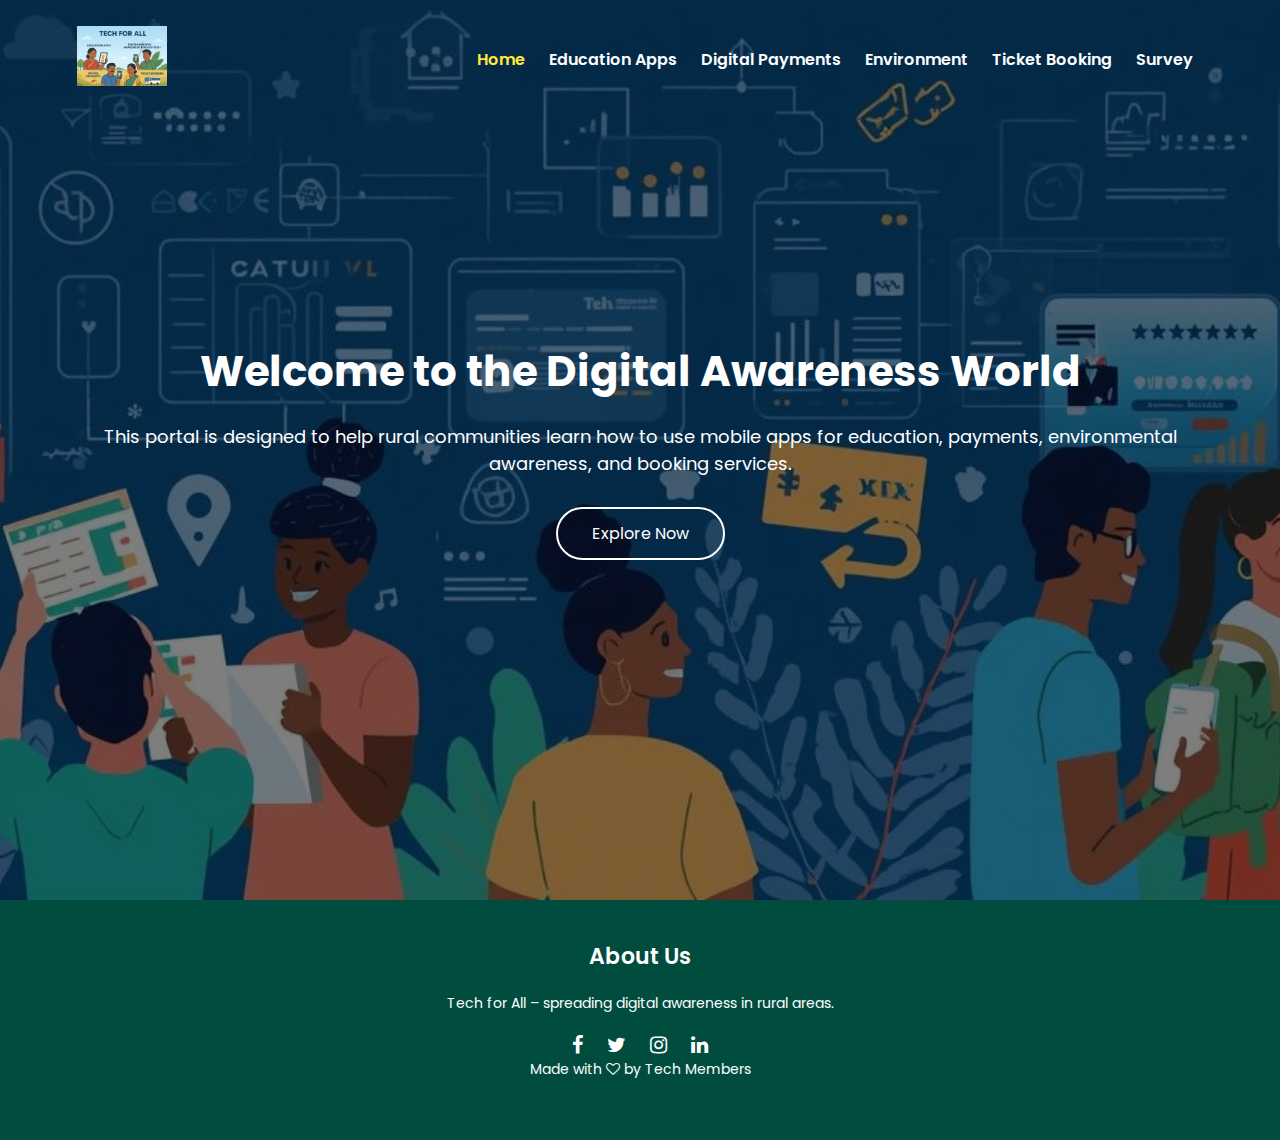
<file: index.html>
<!DOCTYPE html>
<html lang="en">
<head>
  <meta charset="UTF-8">
  <meta name="viewport" content="width=device-width, initial-scale=1.0">
  <title>Tech for All</title>

  <!-- Google Fonts + Font Awesome -->
  <link href="https://fonts.googleapis.com/css2?family=Poppins:wght@300;400;600&display=swap" rel="stylesheet">
  <link rel="stylesheet" href="https://stackpath.bootstrapcdn.com/font-awesome/4.7.0/css/font-awesome.min.css">

  <!-- Custom CSS -->
  <link rel="stylesheet" href="css/style.css">
</head>
<body>
  <!-- Header / Hero Section -->
  <section class="header">
    <nav>
     <a href="index.html"><img src="images/logo.png" alt="Tech for All Logo" class="logo"></a>


      <div class="nav-links" id="navLinks">
        <ul>
          <li><a href="index.html" class="active">Home</a></li>
          <li><a href="pages/education.html">Education Apps</a></li>
          <li><a href="pages/digital.html">Digital Payments</a></li>
          <li><a href="pages/environment.html">Environment</a></li>
          <li><a href="pages/ticket.html">Ticket Booking</a></li>
          <li><a href="pages/survey.html">Survey</a></li>
        </ul>
      </div>
    </nav>

    <div class="text-box">
      <h1>Welcome to the Digital Awareness World</h1>
      <p>This portal is designed to help rural communities learn how to use mobile apps for education, payments, environmental awareness, and booking services.</p>
      <a href="pages/education.html" class="hero-btn">Explore Now</a>
    </div>
  </section>

  <!-- Footer Section -->
  <section class="footer">
    <h4>About Us</h4>
    <p>Tech for All – spreading digital awareness in rural areas.</p>
    <div class="icons">
      <i class="fa fa-facebook"></i>
      <i class="fa fa-twitter"></i>
      <i class="fa fa-instagram"></i>
      <i class="fa fa-linkedin"></i>
    </div>
    <p>Made with <i class="fa fa-heart-o"></i> by Tech Members</p>
  </section>
</body>
</html>
</file>
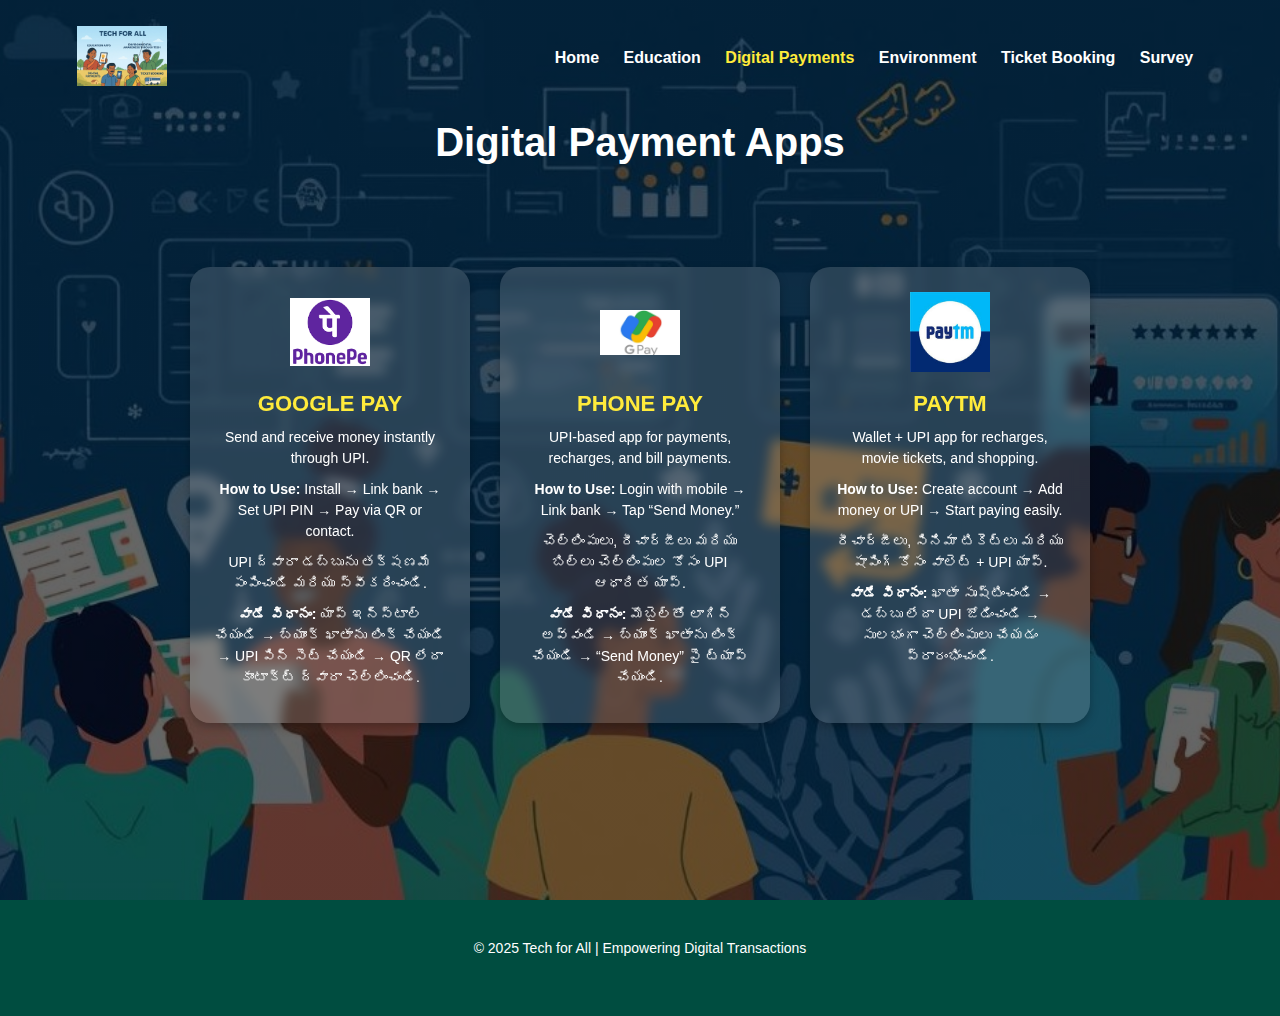
<file: pages/digital.html>
<!DOCTYPE html>
<html lang="en">
<head>
  <meta charset="UTF-8">
  <meta name="viewport" content="width=device-width, initial-scale=1.0">
  <title>Digital Payment Apps | Tech for All</title>
  <link rel="stylesheet" href="../css/style.css">
</head>
<body>
  <section class="sub-header">
    <nav>
      <a href="../index.html"><img src="../images/logo.png" alt="Logo"></a>
      <div class="nav-links" id="navLinks">
        <ul>
          <li><a href="../index.html">Home</a></li>
          <li><a href="education.html">Education</a></li>
          <li><a href="digital.html" class="active">Digital Payments</a></li>
          <li><a href="environment.html">Environment</a></li>
          <li><a href="ticket.html">Ticket Booking</a></li>
          <li><a href="survey.html">Survey</a></li>
        </ul>
      </div>
    </nav>
    <h1>Digital Payment Apps</h1>
  </section>

  <section class="apps">
    <div class="row">
      <div class="app-card">
        <img src="../images/phonepe.png" alt="PhonePe Logo" class="app-logo">
        <h2>GOOGLE PAY</h2>
        <p>Send and receive money instantly through UPI.</p>
        <p><b>How to Use:</b> Install → Link bank → Set UPI PIN → Pay via QR or contact.</p>
        <p>UPI ద్వారా డబ్బును తక్షణమే పంపించండి మరియు స్వీకరించండి.</p>
<p><b>వాడే విధానం:</b> యాప్ ఇన్‌స్టాల్ చేయండి → బ్యాంక్ ఖాతాను లింక్ చేయండి → UPI పిన్ సెట్ చేయండి → QR లేదా కాంటాక్ట్ ద్వారా చెల్లించండి.</p>
  
    </div>

      <div class="app-card">
        <img src="../images/gpay.png" alt="gpay Logo" class="app-logo">
        <h2>PHONE PAY</h2>
        <p>UPI-based app for payments, recharges, and bill payments.</p>
        <p><b>How to Use:</b> Login with mobile → Link bank → Tap “Send Money.”</p>
        <p>చెల్లింపులు, రీచార్జీలు మరియు బిల్లు చెల్లింపుల కోసం UPI ఆధారిత యాప్.</p>
<p><b>వాడే విధానం:</b> మొబైల్‌తో లాగిన్ అవ్వండి → బ్యాంక్ ఖాతాను లింక్ చేయండి → “Send Money” పై ట్యాప్ చేయండి.</p>

      </div>

      <div class="app-card">
        <img src="../images/paytm.png" alt="paytm Logo" class="app-logo">
        <h2>PAYTM</h2>
        <p>Wallet + UPI app for recharges, movie tickets, and shopping.</p>
        <p><b>How to Use:</b> Create account → Add money or UPI → Start paying easily.</p>
      <p>రీచార్జీలు, సినిమా టికెట్లు మరియు షాపింగ్ కోసం వాలెట్ + UPI యాప్.</p>
<p><b>వాడే విధానం:</b> ఖాతా సృష్టించండి → డబ్బు లేదా UPI జోడించండి → సులభంగా చెల్లింపులు చేయడం ప్రారంభించండి.</p>

    </div>
  </section>

  <section class="footer">
    <p>© 2025 Tech for All | Empowering Digital Transactions</p>
  </section>
</body>
</html>
</file>
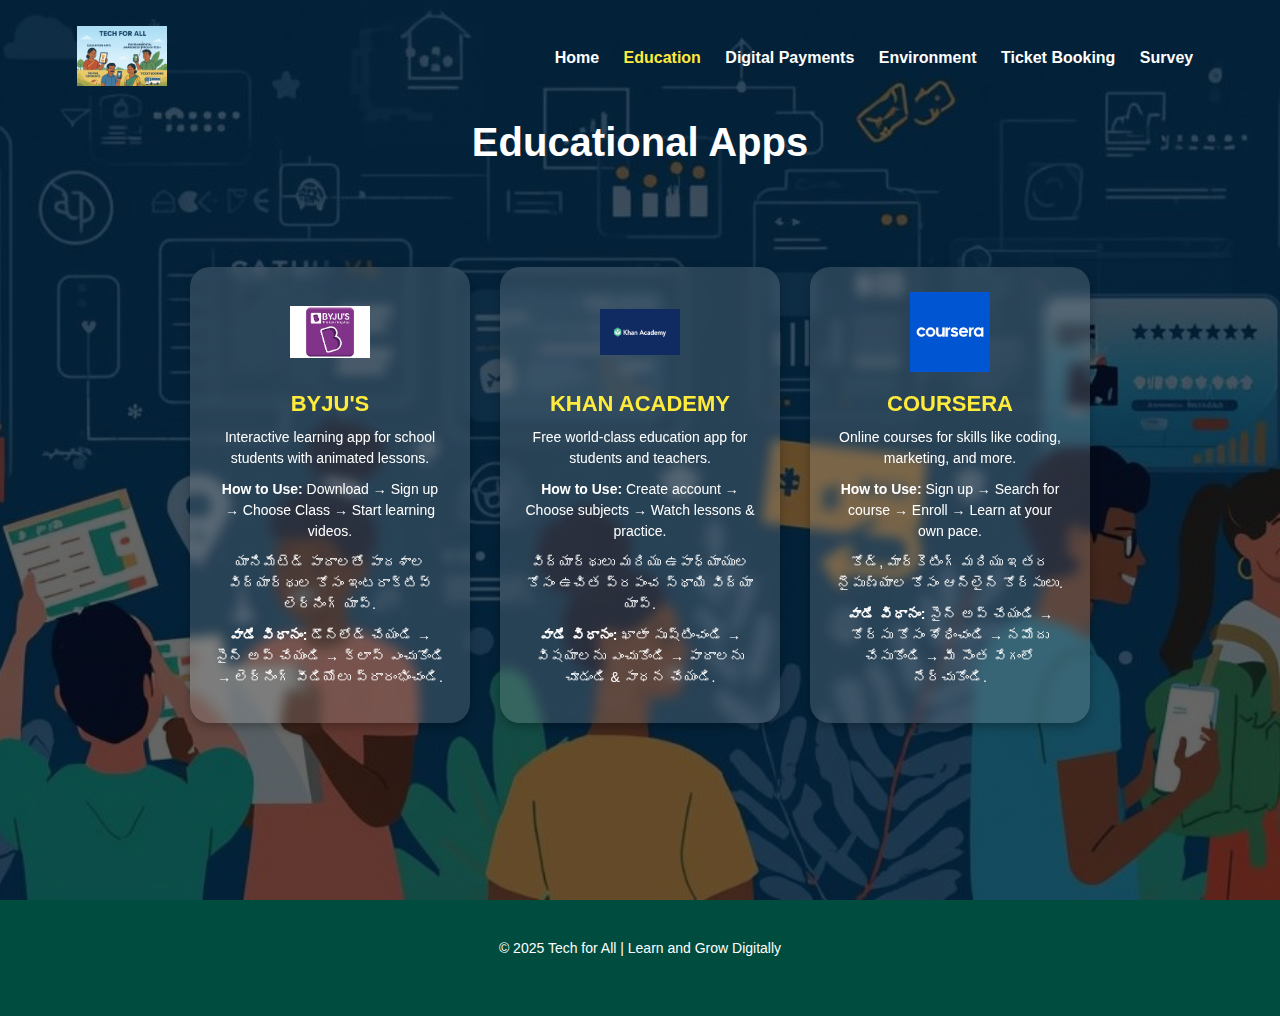
<file: pages/education.html>
<!DOCTYPE html>
<html lang="en">
<head>
  <meta charset="UTF-8">
  <meta name="viewport" content="width=device-width, initial-scale=1.0">
  <title>Educational Apps | Tech for All</title>
  <link rel="stylesheet" href="../css/style.css">
</head>
<body>
  <section class="sub-header">
    <nav>
      <a href="../index.html"><img src="../images/logo.png" alt="Logo"></a>
      <div class="nav-links" id="navLinks">
        <ul>
          <li><a href="../index.html">Home</a></li>
          <li><a href="education.html" class="active">Education</a></li>
          <li><a href="digital.html">Digital Payments</a></li>
          <li><a href="environment.html">Environment</a></li>
          <li><a href="ticket.html">Ticket Booking</a></li>
          <li><a href="survey.html">Survey</a></li>
        </ul>
      </div>
    </nav>
    <h1>Educational Apps</h1>
  </section>

  <section class="apps">
  <div class="row">
    <div class="app-card">
      <img src="../images/byjus.png" alt="Byju's Logo" class="app-logo">
      <h2>BYJU'S</h2>
      <p>Interactive learning app for school students with animated lessons.</p>
      <p><b>How to Use:</b> Download → Sign up → Choose Class → Start learning videos.</p>
      <p>యానిమేటెడ్ పాఠాలతో పాఠశాల విద్యార్థుల కోసం ఇంటరాక్టివ్ లెర్నింగ్ యాప్.</p>
<p><b>వాడే విధానం:</b> డౌన్‌లోడ్ చేయండి → సైన్ అప్ చేయండి → క్లాస్ ఎంచుకోండి → లెర్నింగ్ వీడియోలు ప్రారంభించండి.</p>
   
    </div>

    <div class="app-card">
      <img src="../images/khan.png" alt="Khan Academy Logo" class="app-logo">
      <h2>KHAN ACADEMY</h2>
      <p>Free world-class education app for students and teachers.</p>
      <p><b>How to Use:</b> Create account → Choose subjects → Watch lessons & practice.</p>
      <p>విద్యార్థులు మరియు ఉపాధ్యాయుల కోసం ఉచిత ప్రపంచ స్థాయి విద్యా యాప్.</p>
<p><b>వాడే విధానం:</b> ఖాతా సృష్టించండి → విషయాలను ఎంచుకోండి → పాఠాలను చూడండి & సాధన చేయండి.</p>

    </div>

    <div class="app-card">
      <img src="../images/coursera.png" alt="coursera Logo" class="app-logo">
      <h2>COURSERA</h2>
       <p>Online courses for skills like coding, marketing, and more.</p>
        <p><b>How to Use:</b> Sign up → Search for course → Enroll → Learn at your own pace.</p>
      <p>కోడ్, మార్కెటింగ్ మరియు ఇతర నైపుణ్యాల కోసం ఆన్‌లైన్ కోర్సులు.</p>
<p><b>వాడే విధానం:</b> సైన్ అప్ చేయండి → కోర్సు కోసం శోధించండి → నమోదు చేసుకోండి → మీ సొంత వేగంలో నేర్చుకోండి.</p>

      </div>
</section>

  <section class="footer">
    <p>© 2025 Tech for All | Learn and Grow Digitally</p>
  </section>
</body>
</html>
</file>
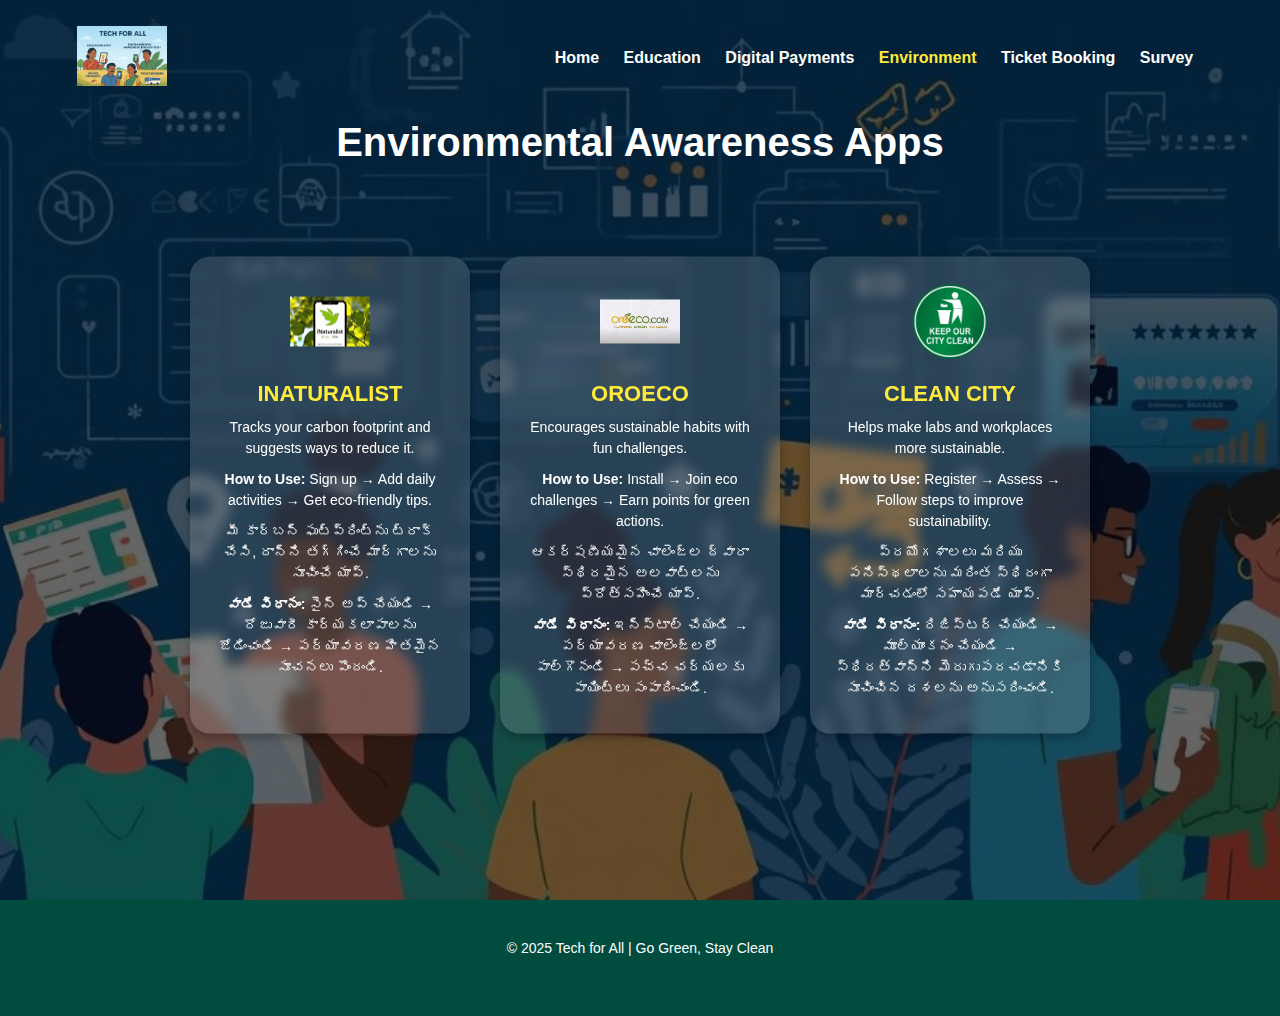
<file: pages/environment.html>
<!DOCTYPE html>
<html lang="en">
<head>
  <meta charset="UTF-8">
  <meta name="viewport" content="width=device-width, initial-scale=1.0">
  <title>Environmental Apps | Tech for All</title>
  <link rel="stylesheet" href="../css/style.css">
</head>
<body>
  <section class="sub-header">
    <nav>
      <a href="../index.html"><img src="../images/logo.png" alt="Logo"></a>
       <div class="nav-links" id="navLinks">
        <ul>
          <li><a href="../index.html">Home</a></li>
          <li><a href="education.html">Education</a></li>
          <li><a href="digital.html">Digital Payments</a></li>
          <li><a href="environment.html" class="active">Environment</a></li>
          <li><a href="ticket.html">Ticket Booking</a></li>
          <li><a href="survey.html">Survey</a></li>
        </ul>
      </div>
    </nav>
    <h1>Environmental Awareness Apps</h1>
  </section>

  <section class="apps">
    <div class="row">
      <div class="app-card">
        <img src="../images/inaturalist.png" alt="inaturalist Logo" class="app-logo">
        <h2>INATURALIST</h2>
        <p>Tracks your carbon footprint and suggests ways to reduce it.</p>
        <p><b>How to Use:</b> Sign up → Add daily activities → Get eco-friendly tips.</p>
      <p>మీ కార్బన్ ఫుట్‌ప్రింట్‌ను ట్రాక్ చేసి, దాన్ని తగ్గించే మార్గాలను సూచించే యాప్.</p>
<p><b>వాడే విధానం:</b> సైన్ అప్ చేయండి → రోజువారీ కార్యకలాపాలను జోడించండి → పర్యావరణ హితమైన సూచనలు పొందండి.</p>

      </div>

      <div class="app-card">
        <img src="../images/oroeco.png" alt="oroeco Logo" class="app-logo">
        <h2>OROECO</h2>
        <p>Encourages sustainable habits with fun challenges.</p>
        <p><b>How to Use:</b> Install → Join eco challenges → Earn points for green actions.</p>
      <p>ఆకర్షణీయమైన చాలెంజ్‌ల ద్వారా స్థిరమైన అలవాట్లను ప్రోత్సహించే యాప్.</p>
<p><b>వాడే విధానం:</b> ఇన్‌స్టాల్ చేయండి → పర్యావరణ చాలెంజ్‌లలో పాల్గొనండి → పచ్చ చర్యలకు పాయింట్లు సంపాదించండి.</p>

      </div>

      <div class="app-card">
        <img src="../images/cleancity.png" alt="cleancity Logo" class="app-logo">
        <h2>CLEAN CITY</h2>
        <p>Helps make labs and workplaces more sustainable.</p>
        <p><b>How to Use:</b> Register → Assess → Follow steps to improve sustainability.</p>
      <p>ప్రయోగశాలలు మరియు పనిస్థలాలను మరింత స్థిరంగా మార్చడంలో సహాయపడే యాప్.</p>
<p><b>వాడే విధానం:</b> రిజిస్టర్ చేయండి → మూల్యాంకనం చేయండి → స్థిరత్వాన్ని మెరుగుపరచడానికి సూచించిన దశలను అనుసరించండి.</p>

      </div>
    </div>
  </section>

  <section class="footer">
    <p>© 2025 Tech for All | Go Green, Stay Clean</p>
  </section>
</body>
</html>
</file>
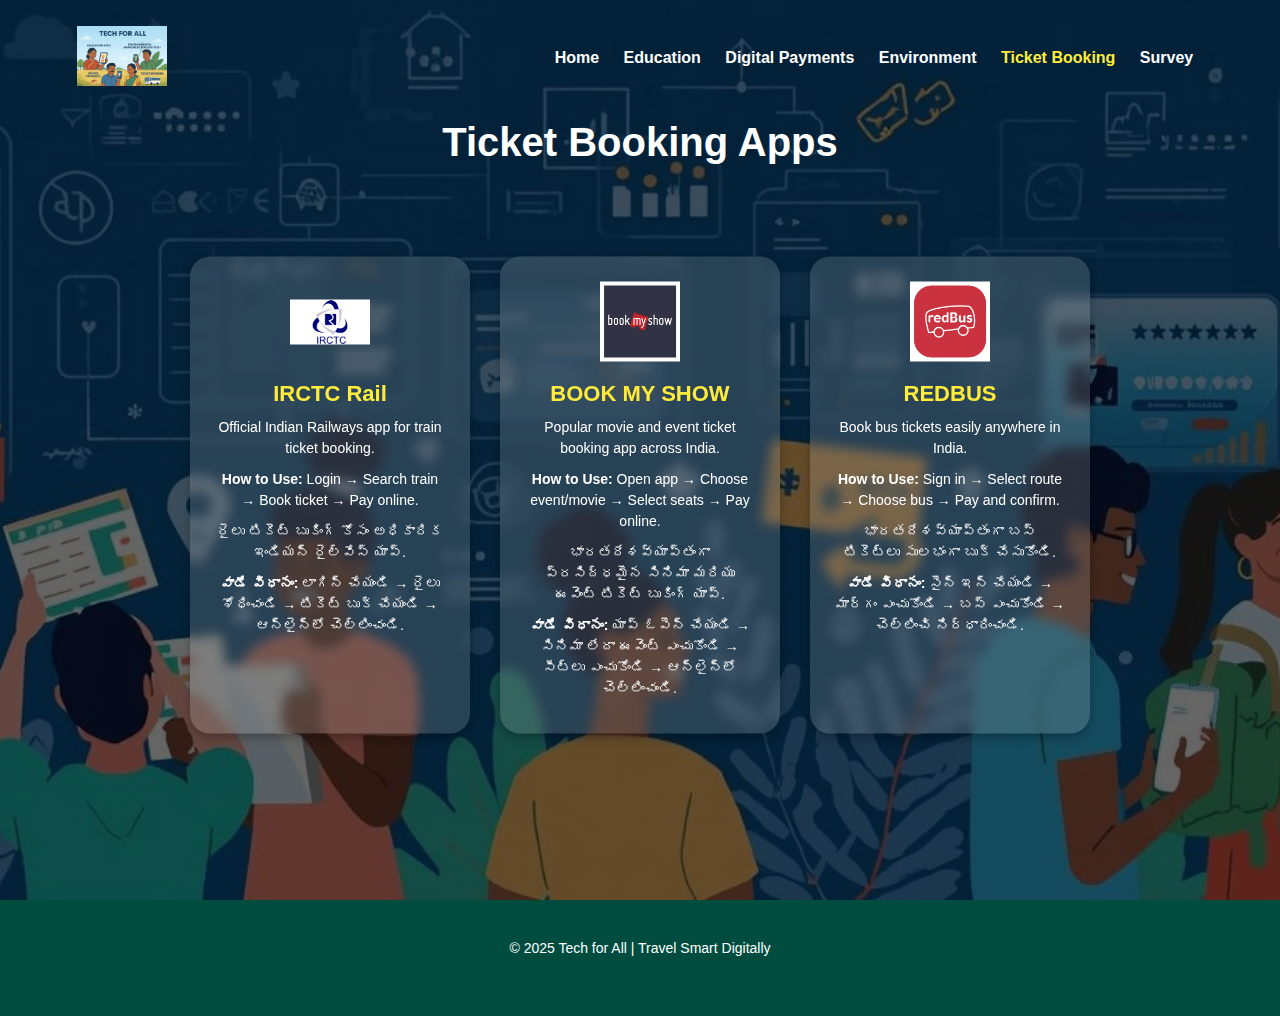
<file: pages/ticket.html>
<!DOCTYPE html>
<html lang="en">
<head>
  <meta charset="UTF-8">
  <meta name="viewport" content="width=device-width, initial-scale=1.0">
  <title>Ticket Booking Apps | Tech for All</title>
  <link rel="stylesheet" href="../css/style.css">
</head>
<body>

  <section class="sub-header ticket-page">
    <nav>
      <a href="../index.html"><img src="../images/logo.png" alt="Logo"></a>
      <div class="nav-links" id="navLinks">
        <ul>
          <li><a href="../index.html">Home</a></li>
          <li><a href="education.html">Education</a></li>
          <li><a href="digital.html">Digital Payments</a></li>
          <li><a href="environment.html">Environment</a></li>
          <li><a href="ticket.html" class="active">Ticket Booking</a></li>
          <li><a href="survey.html">Survey</a></li>
        </ul>
      </div>
    </nav>

    <h1>Ticket Booking Apps</h1>

    <!-- ✅ Keep cards INSIDE the sub-header like digital.html -->
    <section class="apps">
      <div class="row">
        <div class="app-card">
          <img src="../images/irctc.png" alt="IRCTC Logo" class="app-logo">
          <h2>IRCTC Rail</h2>
          <p>Official Indian Railways app for train ticket booking.</p>
          <p><b>How to Use:</b> Login → Search train → Book ticket → Pay online.</p>
          <p>రైలు టికెట్ బుకింగ్ కోసం అధికారిక ఇండియన్ రైల్వేస్ యాప్.</p>
          <p><b>వాడే విధానం:</b> లాగిన్ చేయండి → రైలు శోధించండి → టికెట్ బుక్ చేయండి → ఆన్‌లైన్‌లో చెల్లించండి.</p>
        </div>

        <div class="app-card">
          <img src="../images/bookmyshow.png" alt="BookMyShow Logo" class="app-logo">
          <h2>BOOK MY SHOW</h2>
          <p>Popular movie and event ticket booking app across India.</p>
          <p><b>How to Use:</b> Open app → Choose event/movie → Select seats → Pay online.</p>
          <p>భారతదేశవ్యాప్తంగా ప్రసిద్ధమైన సినిమా మరియు ఈవెంట్ టికెట్ బుకింగ్ యాప్.</p>
          <p><b>వాడే విధానం:</b> యాప్ ఓపెన్ చేయండి → సినిమా లేదా ఈవెంట్ ఎంచుకోండి → సీట్లు ఎంచుకోండి → ఆన్‌లైన్‌లో చెల్లించండి.</p>
        </div>

        <div class="app-card">
          <img src="../images/redbus.png" alt="RedBus Logo" class="app-logo">
          <h2>REDBUS</h2>
          <p>Book bus tickets easily anywhere in India.</p>
          <p><b>How to Use:</b> Sign in → Select route → Choose bus → Pay and confirm.</p>
          <p>భారతదేశవ్యాప్తంగా బస్ టికెట్లు సులభంగా బుక్ చేసుకోండి.</p>
          <p><b>వాడే విధానం:</b> సైన్ ఇన్ చేయండి → మార్గం ఎంచుకోండి → బస్ ఎంచుకోండి → చెల్లించి నిర్ధారించండి.</p>
        </div>
      </div>
    </section>
  </section>

  <section class="footer">
    <p>© 2025 Tech for All | Travel Smart Digitally</p>
  </section>
</body>
</html>
</file>
<file: css/style.css>
/* 🌍 GLOBAL RESET */
* {
  margin: 0;
  padding: 0;
  box-sizing: border-box;
  font-family: 'Poppins', sans-serif;
}

/* 🌈 BODY */
body {
  color: #fff;
  background-color: #f4f4f4;
  min-height: 100vh;
  display: flex;
  flex-direction: column;
}

/* 🌟 HEADER SECTION (HOME PAGE) */
.header {
  min-height: 100vh;
  width: 100%;
  background: 
    linear-gradient(rgba(0,0,0,0.5), rgba(0,0,0,0.5)),
    url('../images/background.jpg') center/cover no-repeat;
  position: relative;
  display: flex;
  flex-direction: column;
}

/* 🧭 NAVIGATION */
nav {
  display: flex;
  justify-content: space-between;
  align-items: center;
  padding: 2% 6%;
}

nav img {
  width: 90px;
}

/* Navigation Links */
.nav-links {
  text-align: right;
}

.nav-links ul {
  list-style: none;
}

.nav-links ul li {
  display: inline-block;
  margin: 0 10px;
}

.nav-links ul li a {
  color: white;
  text-decoration: none;
  font-size: 16px;
  font-weight: 600;
  transition: 0.3s;
}

.nav-links ul li a:hover,
.nav-links ul li a.active {
  color: #ffeb3b;
}

/* 🏠 HERO TEXT BOX */
.text-box {
  width: 90%;
  color: #fff;
  position: absolute;
  top: 50%;
  left: 50%;
  transform: translate(-50%, -50%);
  text-align: center;
}

.text-box h1 {
  font-size: 42px;
  margin-bottom: 20px;
}

.text-box p {
  font-size: 18px;
  margin-bottom: 30px;
  line-height: 1.5;
}

.hero-btn {
  display: inline-block;
  text-decoration: none;
  color: #fff;
  border: 2px solid #fff;
  padding: 12px 34px;
  font-size: 16px;
  background: transparent;
  border-radius: 30px;
  transition: 0.4s;
}

.hero-btn:hover {
  background: #ffeb3b;
  color: #000;
}

/* 🌿 SUB PAGES HEADER (Education, Ticket, etc.) */
.sub-header {
  height: 100vh;
  width: 100%;
  background: 
    linear-gradient(rgba(0,0,0,0.6), rgba(0,0,0,0.6)),
    url('../images/background.jpg') center/cover no-repeat;
  color: white;
  position: relative;
  display: flex;
  flex-direction: column;
  justify-content: flex-start;
  align-items: center;
}

.sub-header nav {
  position: absolute;
  top: 0;
  width: 100%;
  display: flex;
  justify-content: space-between;
  padding: 2% 6%;
  align-items: center;
  z-index: 10;
}

.sub-header h1 {
  margin-top: 120px;
  font-size: 40px;
  text-align: center;
}

/* 📱 APPS SECTION — Inside Banner */
.apps {
  position: absolute;
  top: 55%;
  left: 50%;
  transform: translate(-50%, -50%);
  width: 90%;
  max-width: 1200px;
  text-align: center;
  color: #fff;
}

.apps h1 {
  font-size: 36px;
  color: #ffeb3b;
  margin-bottom: 30px;
}

.row {
  display: flex;
  flex-wrap: wrap;
  justify-content: center;
  gap: 30px;
}

/* 💡 APP CARDS */
.app-card {
  background: rgba(255, 255, 255, 0.15);
  border-radius: 20px;
  padding: 25px;
  width: 280px;
  backdrop-filter: blur(6px);
  box-shadow: 0 4px 10px rgba(0,0,0,0.25);
  transition: all 0.4s ease;
  cursor: pointer;
  text-align: center;
}

.app-card img {
  width: 80px;
  height: 80px;
  object-fit: contain;
  margin-bottom: 15px;
}

.app-card h2 {
  color: #ffeb3b;
  margin-bottom: 10px;
  font-size: 22px;
}

.app-card p {
  font-size: 14px;
  color: #fff;
  line-height: 1.5;
  margin-bottom: 10px;
}

/* ✨ HOVER EFFECTS FOR APP CARDS */
.app-card:hover {
  background: linear-gradient(135deg, #00796b, #26a69a);
  transform: translateY(-8px) scale(1.03);
  box-shadow: 0 8px 20px rgba(0,0,0,0.4);
}

/* 💬 FOOTER */
.footer {
  background: #004d40;
  color: white;
  text-align: center;
  padding: 40px 20px;
  margin-top: auto;
}

.footer h4 {
  margin-bottom: 20px;
  font-size: 22px;
  font-weight: 600;
}

.footer p {
  margin-bottom: 20px;
  font-size: 14px;
}

.icons i {
  margin: 0 10px;
  cursor: pointer;
  font-size: 20px;
  transition: 0.3s;
}

.icons i:hover {
  color: #ffeb3b;
}

/* 📱 RESPONSIVE DESIGN */
@media (max-width: 768px) {
  nav {
    flex-direction: column;
    text-align: center;
  }

  .nav-links {
    margin-top: 10px;
  }

  .nav-links ul li {
    display: block;
    margin: 8px 0;
  }

  .text-box h1 {
    font-size: 30px;
  }

  .text-box p {
    font-size: 16px;
  }

  .apps {
    top: 60%;
  }

  .app-card {
    width: 90%;
  }
}
</file>
